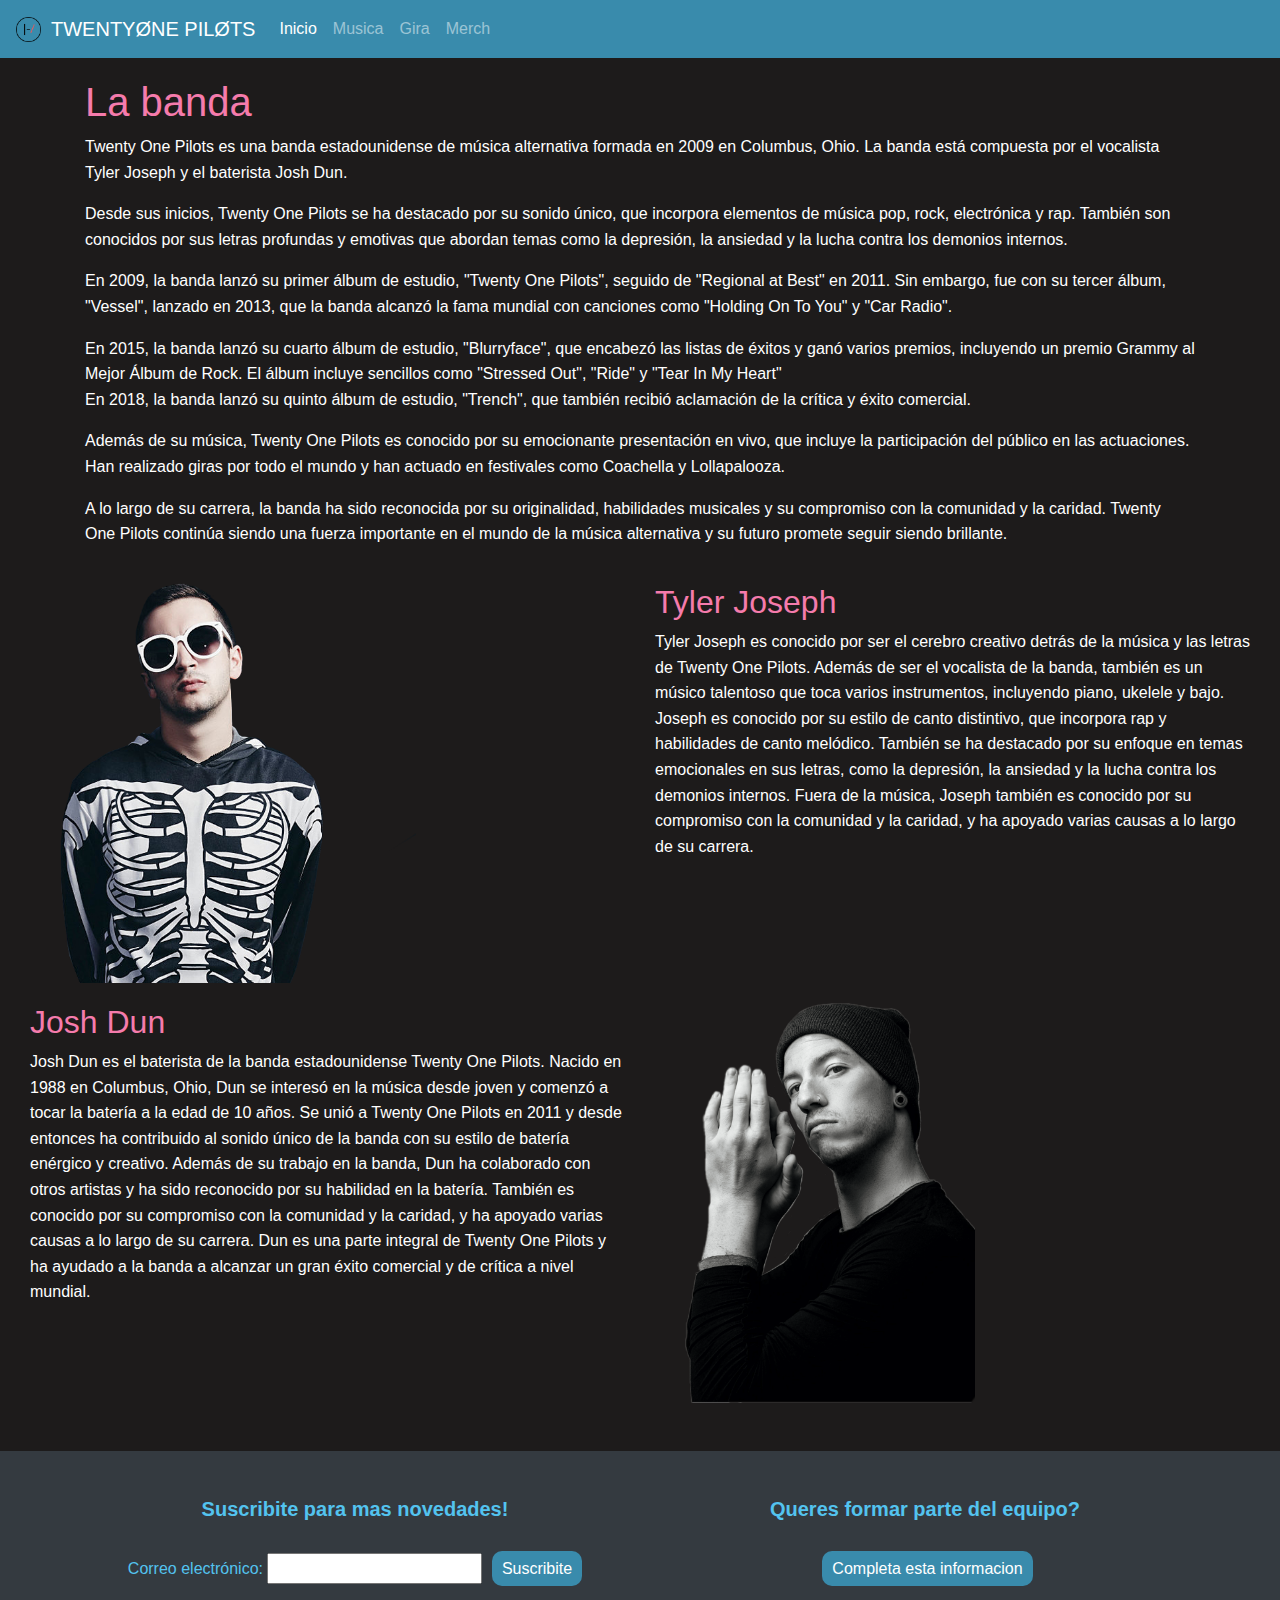
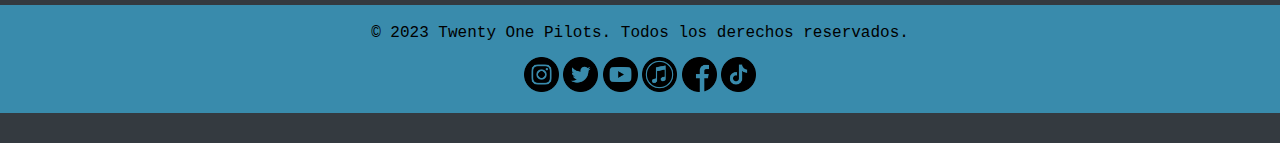
<file: index.html>
<!DOCTYPE html>
<html lang="en">
<head>
    <meta charset="UTF-8">
    <meta http-equiv="X-UA-Compatible" content="IE=edge">
    <meta name="viewport" content="width=device-width, initial-scale=1.0">
    <title>TWENTYØNE PILØTS</title>
    <link rel="shortcut icon" href="TOP16.ico" type="image/x-icon">
    <link href="https://cdn.jsdelivr.net/npm/bootstrap@5.3.0-alpha3/dist/css/bootstrap.min.css" rel="stylesheet" integrity="sha384-KK94CHFLLe+nY2dmCWGMq91rCGa5gtU4mk92HdvYe+M/SXH301p5ILy+dN9+nJOZ" crossorigin="anonymous">
    <script src="https://cdn.jsdelivr.net/npm/bootstrap@5.3.0-alpha3/dist/js/bootstrap.bundle.min.js" integrity="sha384-ENjdO4Dr2bkBIFxQpeoTz1HIcje39Wm4jDKdf19U8gI4ddQ3GYNS7NTKfAdVQSZe" crossorigin="anonymous"></script>
    <link rel="stylesheet" href="https://maxcdn.bootstrapcdn.com/bootstrap/4.5.2/css/bootstrap.min.css">
    <script src="https://ajax.googleapis.com/ajax/libs/jquery/3.5.1/jquery.min.js"></script>
    <script src="https://cdnjs.cloudflare.com/ajax/libs/popper.js/1.16.0/umd/popper.min.js"></script>
    <script src="https://maxcdn.bootstrapcdn.com/bootstrap/4.5.2/js/bootstrap.min.js"></script>
  
    <script src="javascript/formulariosub.js"></script>
    <link rel="stylesheet" href="estilos/index.css">
    
</head>

<body>
  
  <!-- Header -->
  <header>
      <nav class="navbar navbar-expand-lg navbar-dark">
          <img src="imagenes/21icon.png" id="navlogo">
          <a class="navbar-brand" href="#">TWENTYØNE PILØTS</a>
          <button class="navbar-toggler" type="button" data-toggle="collapse" data-target="#navbarNav"aria-controls="navbarNav" aria-expanded="false" aria-label="Toggle navigation">
            <span class="navbar-toggler-icon"></span>
          </button>
          <div class="collapse navbar-collapse" id="navbarNav">
            <ul class="navbar-nav">
              <li class="nav-item active">
                <a class="nav-link" href="index.html">Inicio</a>
              </li>
              <li class="nav-item">
                <a class="nav-link" href="endesarrollo.html">Musica</a>
              </li>
              <li class="nav-item">
                <a class="nav-link" href="endesarrollo.html">Gira</a>
              </li>
              <li class="nav-item">
                <a class="nav-link" href="endesarrollo.html">Merch</a>
              </li>
            </ul>
          </div>
        </nav>
  </header>

  <!-- Contenido -->
  <div class="container-fluid"> 
    <!-- Contenedor 1 -->
    <div class="container" id="cont">
        <div class="row">
            <div class="col">
                <h1>La banda</h1>
                <p>Twenty One Pilots es una banda estadounidense de música alternativa formada en 2009 en Columbus, Ohio. La banda está compuesta por el vocalista Tyler Joseph y el baterista Josh Dun.</p>

                <p>Desde sus inicios, Twenty One Pilots se ha destacado por su sonido único, que incorpora elementos de música pop, rock, electrónica y rap. También son conocidos por sus letras profundas y emotivas que abordan temas como la depresión, la ansiedad y la lucha contra los demonios internos.</p>
            
                <p>En 2009, la banda lanzó su primer álbum de estudio, "Twenty One Pilots", seguido de "Regional at Best" en 2011. Sin embargo, fue con su tercer álbum, "Vessel", lanzado en 2013, que la banda alcanzó la fama mundial con canciones como "Holding On To You" y "Car Radio".</p> 
            
                <p>En 2015, la banda lanzó su cuarto álbum de estudio, "Blurryface", que encabezó las listas de éxitos y ganó varios premios, incluyendo un premio Grammy al Mejor Álbum de Rock. El álbum incluye sencillos como "Stressed Out", "Ride" y "Tear In My Heart" <br>En 2018, la banda lanzó su quinto álbum de estudio, "Trench", que también recibió aclamación de la crítica y éxito comercial.</p>
                
                <p>Además de su música, Twenty One Pilots es conocido por su emocionante presentación en vivo, que incluye la participación del público en las actuaciones. Han realizado giras por todo el mundo y han actuado en festivales como Coachella y Lollapalooza.</p>
                
                <p>A lo largo de su carrera, la banda ha sido reconocida por su originalidad, habilidades musicales y su compromiso con la comunidad y la caridad. Twenty One Pilots continúa siendo una fuerza importante en el mundo de la música alternativa y su futuro promete seguir siendo brillante.</p>
            </div>
        </div>
    </div>
  
    <!-- Contenedor 2 -->
    <div class="container-fluid" id="cont">
      <div class="row">
        <div class="col-md-6">
          <img src="imagenes/TylerJoseph.png" alt="Tyler Joseph" class="img-fluid" id="foto">
        </div>
        <div class="col-md-6">
          <h2>Tyler Joseph</h2>
          <p>Tyler Joseph es conocido por ser el cerebro creativo detrás de la música y las letras de Twenty One Pilots. Además de ser el vocalista de la banda, también es un músico talentoso que toca varios instrumentos, incluyendo piano, ukelele y bajo. Joseph es conocido por su estilo de canto distintivo, que incorpora rap y habilidades de canto melódico. También se ha destacado por su enfoque en temas emocionales en sus letras, como la depresión, la ansiedad y la lucha contra los demonios internos. Fuera de la música, Joseph también es conocido por su compromiso con la comunidad y la caridad, y ha apoyado varias causas a lo largo de su carrera.
          </p>
        </div>
      </div>
    </div>
    
    <!-- Contenedor 3 -->
    <div class="container-fluid" id="cont">
      <div class="row">
        <div class="col-md-6">
          <h2>Josh Dun</h2>
          <p>Josh Dun es el baterista de la banda estadounidense Twenty One Pilots. Nacido en 1988 en Columbus, Ohio, Dun se interesó en la música desde joven y comenzó a tocar la batería a la edad de 10 años. Se unió a Twenty One Pilots en 2011 y desde entonces ha contribuido al sonido único de la banda con su estilo de batería enérgico y creativo. Además de su trabajo en la banda, Dun ha colaborado con otros artistas y ha sido reconocido por su habilidad en la batería. También es conocido por su compromiso con la comunidad y la caridad, y ha apoyado varias causas a lo largo de su carrera. Dun es una parte integral de Twenty One Pilots y ha ayudado a la banda a alcanzar un gran éxito comercial y de crítica a nivel mundial.
          </p>
        </div>
        <div class="col-md-6">
            <img src="imagenes/JoshDun.png" alt="Josh Dun" class="img-fluid" id="foto">
        </div>
      </div>
    </div>        
  </div>
 
  <!-- Footer -->
  <footer class="bg-dark mt-5">
    <div class="container py-3">
      <div class="row">
        <div class="col text-center">
          <h5>Suscribite para mas novedades!</h5>
          <form id="suscripcion-form">
            <label for="email">Correo electrónico:</label>
            <input type="email" id="email" name="email" required>
            <button type="submit" id="boton">Suscribite</button>
          </form>          
        </div>
        <div class="col text-center">
          <h5>Queres formar parte del equipo?</h5>
          <button id="boton" onclick="abrirVentana()">Completa esta informacion</button>
        </div>
      </div>
    </div>
    <div class="py-3" id="foot2">
      <div class="container text-center">
        <p class="mb-0" id="copy">&copy; 2023 Twenty One Pilots. Todos los derechos reservados.</p>
        <div id="socialmedia">
          <a href="https://www.instagram.com/twentyonepilots/" target="_blank"><img src="imagenes/iconos/instagram.png" alt="Instagram" id="footicon"></a>
          <a href="https://twitter.com/twentyonepilots" target="_blank"><img src="imagenes/iconos/gorjeo.png" alt="Twitter" id="footicon"></a>
          <a href="https://www.youtube.com/channel/UCBQZwaNPFfJ1gZ1fLZpAEGw" target="_blank"><img src="imagenes/iconos/youtube.png" alt="YouTube" id="footicon"></a>
          <a href="https://open.spotify.com/artist/3YQKmKGau1PzlVlkL1iodx" target="_blank"><img src="imagenes/iconos/itunes.png" alt="Spotify" id="footicon"></a>
          <a href="https://www.facebook.com/twentyonepilots" target="_blank"><img src="imagenes/iconos/facebook.png" alt="Facebook" id="footicon"></a>
          <a href="https://www.tiktok.com/@twentyonepilots" target="_blank"><img src="imagenes/iconos/tik-tok.png" alt="TikTok" id="footicon"></a>

        </div>
      </div>
    </div>
  </footer>
  <script>
		function abrirVentana() {
			window.open("suscribir.html", "MiVentanaEmergente", "width=600,height=900");
		}
	</script>
</body>
</file>
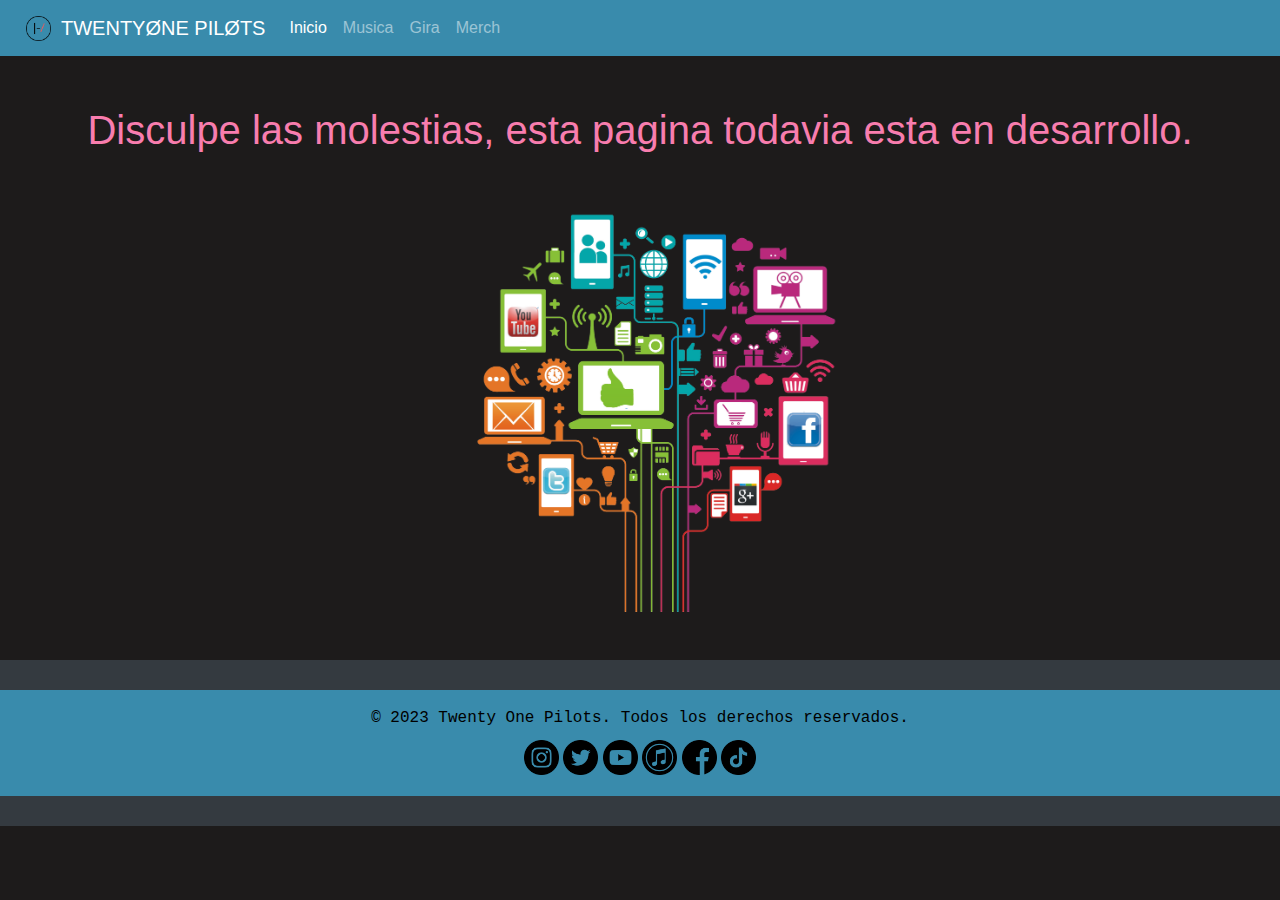
<file: endesarrollo.html>
<!DOCTYPE html>
<html lang="en">
<head>
    <meta charset="UTF-8">
    <meta http-equiv="X-UA-Compatible" content="IE=edge">
    <meta name="viewport" content="width=device-width, initial-scale=1.0">
    <link href="https://cdn.jsdelivr.net/npm/bootstrap@5.3.0-alpha3/dist/css/bootstrap.min.css" rel="stylesheet" integrity="sha384-KK94CHFLLe+nY2dmCWGMq91rCGa5gtU4mk92HdvYe+M/SXH301p5ILy+dN9+nJOZ" crossorigin="anonymous">
    <script src="https://cdn.jsdelivr.net/npm/bootstrap@5.3.0-alpha3/dist/js/bootstrap.bundle.min.js" integrity="sha384-ENjdO4Dr2bkBIFxQpeoTz1HIcje39Wm4jDKdf19U8gI4ddQ3GYNS7NTKfAdVQSZe" crossorigin="anonymous"></script>
    <link rel="stylesheet" href="https://maxcdn.bootstrapcdn.com/bootstrap/4.5.2/css/bootstrap.min.css">
    <script src="https://ajax.googleapis.com/ajax/libs/jquery/3.5.1/jquery.min.js"></script>
    <script src="https://cdnjs.cloudflare.com/ajax/libs/popper.js/1.16.0/umd/popper.min.js"></script>
    <script src="https://maxcdn.bootstrapcdn.com/bootstrap/4.5.2/js/bootstrap.min.js"></script>
    
    <link rel="stylesheet" href="estilos/endesarrollo.css">
    
    <link rel="shortcut icon" href="TOP16.ico" type="image/x-icon">
    <title>Pagina en desarrollo</title>

    <header>
        <nav class="navbar navbar-expand-lg navbar-dark">
            <img src="imagenes/21icon.png" id="navlogo">
            <a class="navbar-brand" href="#">TWENTYØNE PILØTS</a>
            <button class="navbar-toggler" type="button" data-toggle="collapse" data-target="#navbarNav"aria-controls="navbarNav" aria-expanded="false" aria-label="Toggle navigation">
              <span class="navbar-toggler-icon"></span>
            </button>
            <div class="collapse navbar-collapse" id="navbarNav">
              <ul class="navbar-nav">
                <li class="nav-item active">
                  <a class="nav-link" href="index.html">Inicio</a>
                </li>
                <li class="nav-item">
                  <a class="nav-link" href="endesarrollo.html">Musica</a>
                </li>
                <li class="nav-item">
                  <a class="nav-link" href="endesarrollo.html">Gira</a>
                </li>
                <li class="nav-item">
                  <a class="nav-link" href="endesarrollo.html">Merch</a>
                </li>
              </ul>
            </div>
          </nav>
    </header>
</head>
<body>

    <div class="container-fluid text-center" id="cont">
        <h1>Disculpe las molestias, esta pagina todavia esta en desarrollo.</h1>
        <img src="imagenes/endesarrollo.png" alt="" id="foto">
    </div>

    <footer class="bg-dark mt-5">
        <div class="py-3" id="foot2">
          <div class="container text-center">
            <p class="mb-0" id="copy">&copy; 2023 Twenty One Pilots. Todos los derechos reservados.</p>
            <div id="socialmedia">
              <a href="https://www.instagram.com/twentyonepilots/" target="_blank"><img src="imagenes/iconos/instagram.png" alt="Instagram" id="footicon"></a>
              <a href="https://twitter.com/twentyonepilots" target="_blank"><img src="imagenes/iconos/gorjeo.png" alt="Twitter" id="footicon"></a>
              <a href="https://www.youtube.com/channel/UCBQZwaNPFfJ1gZ1fLZpAEGw" target="_blank"><img src="imagenes/iconos/youtube.png" alt="YouTube" id="footicon"></a>
              <a href="https://open.spotify.com/artist/3YQKmKGau1PzlVlkL1iodx" target="_blank"><img src="imagenes/iconos/itunes.png" alt="Spotify" id="footicon"></a>
              <a href="https://www.facebook.com/twentyonepilots" target="_blank"><img src="imagenes/iconos/facebook.png" alt="Facebook" id="footicon"></a>
              <a href="https://www.tiktok.com/@twentyonepilots" target="_blank"><img src="imagenes/iconos/tik-tok.png" alt="TikTok" id="footicon"></a>
    
            </div>
          </div>
        </div>
      </footer>
</body>
</html>
</file>
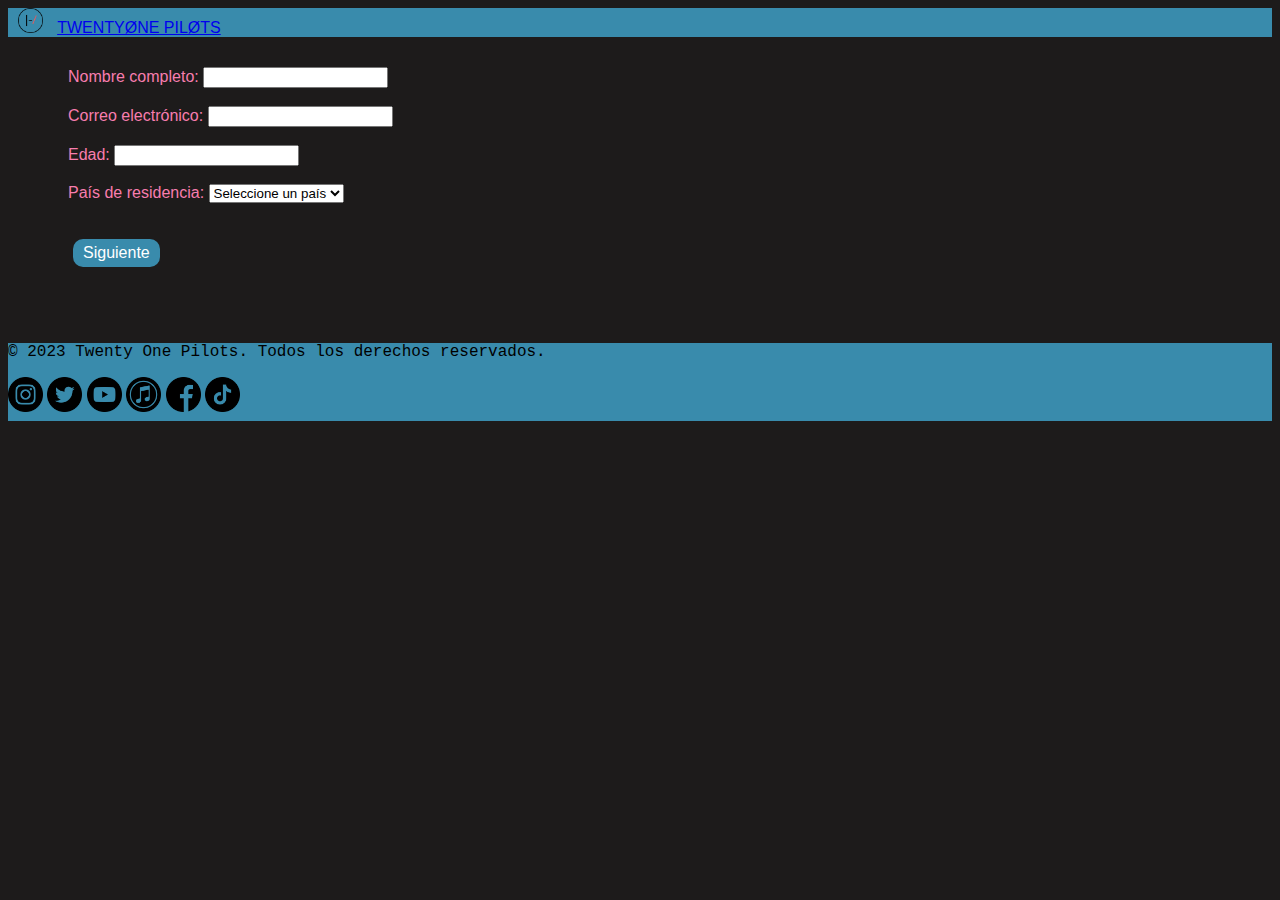
<file: suscribir.html>
<!DOCTYPE html>
<html lang="en">
<head>
    <meta charset="UTF-8">
    <meta http-equiv="X-UA-Compatible" content="IE=edge">
    <meta name="viewport" content="width=device-width, initial-scale=1.0">
    <link href="https://cdn.jsdelivr.net/npm/bootstrap@5.3.0-alpha3/dist/css/bootstrap.min.css" rel="stylesheet" integrity="sha384-KK94CHFLLe+nY2dmCWGMq91rCGa5gtU4mk92HdvYe+M/SXH301p5ILy+dN9+nJOZ" crossorigin="anonymous">
    <script src="https://cdn.jsdelivr.net/npm/bootstrap@5.3.0-alpha3/dist/js/bootstrap.bundle.min.js" integrity="sha384-ENjdO4Dr2bkBIFxQpeoTz1HIcje39Wm4jDKdf19U8gI4ddQ3GYNS7NTKfAdVQSZe" crossorigin="anonymous"></script>
    
    <link rel="stylesheet" href="estilos/suscribir.css">
    <script src="javascript/suscribir.js"></script>
    <link rel="shortcut icon" href="TOP16.ico" type="image/x-icon">
    <title>Formulario de suscripcion</title>
</head>
<body>

<!-- Header -->
<header>
    <nav class="navbar navbar-expand-lg navbar-dark">
        <img src="imagenes/21icon.png" id="navlogo">
        <a class="navbar-brand" href="#">TWENTYØNE PILØTS</a>
    </nav>
</header>
 
    <div id="screen1">
        <label for="nombre">Nombre completo:</label>
        <input type="text" id="nombre" name="nombre" required>
        <br>
        <br>
        <label for="correo">Correo electrónico:</label>
        <input type="email" id="correo" name="correo" required>
        <br>
        <br>
        <label for="edad">Edad:</label>
        <input type="number" id="edad" name="edad" required>
        <br>
        <br>
        <section>
            <label for="pais">País de residencia:</label>
            <select id="pais" name="pais" required>
              <option value="">Seleccione un país</option>
              <option value="Argentina">Argentina</option>
              <option value="Chile">Chile</option>
              <option value="México">México</option>
              <option value="Perú">Perú</option>
            </select>
          </section>
        <br>
        <br>
        <button id="boton" onclick="showNextScreen()">Siguiente</button>
      </div>
      
      <div id="screen2" style="display:none">
        <section>
            <label for="fan" id="fan">¿Eres fan de Twenty One Pilots?</label>
            <div class="form-check">
              <input class="form-check-input" type="radio" name="fan" id="si" value="si" required>
              <label class="form-check-label" for="si">
                Sí
              </label>
            </div>
            <div class="form-check">
              <input class="form-check-input" type="radio" name="fan" id="no" value="no">
              <label class="form-check-label" for="no">
                No
              </label>
            </div>
        </section>
        <br>
        <br>
        <section>
            <label for="cancion">¿Cuál es tu canción favorita de Twenty One Pilots?</label>
            <select id="cancion" name="cancion" required>
              <option value="">Seleccione una canción</option>
              <option value="Stressed Out">Stressed Out</option>
              <option value="Ride">Ride</option>
              <option value="Heathens">Heathens</option>
              <option value="Level of Concern">Level of Concern</option>
            </select>
        </section>
        <br>
        <br>
        <section>
            <label for="concierto" id="concierto">¿Has asistido a algún concierto de Twenty One Pilots?</label>
            <div class="form-check">
              <input class="form-check-input" type="radio" name="concierto" id="si" value="si" required>
              <label class="form-check-label" for="si">
                Sí
              </label>
            </div>
            <div class="form-check">
              <input class="form-check-input" type="radio" name="concierto" id="no" value="no">
              <label class="form-check-label" for="no">
                No
              </label>
            </div>
        </section>
        <br>
        <br>
        <section>
            <label for="comentarios">¿Tienes algún comentario o sugerencia?</label>
            <textarea id="comentarios" name="comentarios"></textarea>
        </section>
        <br>
        <br>
        <button id="boton" onclick="showPrevScreen()">Anterior</button>
        <button id="boton" onclick="saveForm()">Guardar</button>
      </div>

        <!-- Footer -->
  <footer class="bg-dark mt-5">
    <div class="py-3" id="foot2">
      <div class="container text-center">
        <p class="mb-0" id="copy">&copy; 2023 Twenty One Pilots. Todos los derechos reservados.</p>
        <div id="socialmedia">
          <a href="https://www.instagram.com/twentyonepilots/" target="_blank"><img src="imagenes/iconos/instagram.png" alt="Instagram" id="footicon"></a>
          <a href="https://twitter.com/twentyonepilots" target="_blank"><img src="imagenes/iconos/gorjeo.png" alt="Twitter" id="footicon"></a>
          <a href="https://www.youtube.com/channel/UCBQZwaNPFfJ1gZ1fLZpAEGw" target="_blank"><img src="imagenes/iconos/youtube.png" alt="YouTube" id="footicon"></a>
          <a href="https://open.spotify.com/artist/3YQKmKGau1PzlVlkL1iodx" target="_blank"><img src="imagenes/iconos/itunes.png" alt="Spotify" id="footicon"></a>
          <a href="https://www.facebook.com/twentyonepilots" target="_blank"><img src="imagenes/iconos/facebook.png" alt="Facebook" id="footicon"></a>
          <a href="https://www.tiktok.com/@twentyonepilots" target="_blank"><img src="imagenes/iconos/tik-tok.png" alt="TikTok" id="footicon"></a>

        </div>
      </div>
    </div>
  </footer>
</body>
</html>
</file>
<file: estilos/index.css>
/* Estilos generales */

body {
    font-family: Arial, Helvetica, sans-serif;
    font-size: 16px;
    line-height: 1.6;
    background-color: #1d1b1b;
    color: white;
  }

  h1, h2{
    color: #f57bac;
  }

  /* Estilos para el header */
  
  #header {
    background-color: #fff;
    border-bottom: 10px solid #ccc;
    padding: 20px 0;
    position: sticky;
  }

  #navlogo{
    height: 25px;
    width: 25px;
    margin-right: 10px;
  }

  nav{
    background-color: #398bac;
  }

  #header .navbar-brand {
    font-size: 24px;
    font-weight: bold;
    color: #007bff;
  }
  
  #header .navbar-toggler {
    border-color: #007bff;
  }
  
  #header .navbar-nav .nav-link {
    color: #555;
  }
  
  #header .navbar-nav .nav-link:hover {
    color: #007bff;
  }
  
  /* Estilos para el footer */
  
  footer {
    color: #53C3EF;
    padding: 30px 0;

  }
  
  footer h5 {
    font-size: 20px;
    font-weight: bold;
    margin-bottom: 30px;
    color: #53C3EF;
  }


  #boton {
    background-color: #398BAC;
    color: white;
    font-size: 16px;
    padding: 5px 10px;
    margin-left: 5px;
    border: none;
    border-radius: 10px;
    cursor: pointer;
  }

  #copy {
    color: black;
    font-family: 'Courier New', Courier, monospace;
    font: bolder;
  }
  
  #foot2 {
    background-color: #398BAC;
  }

  #socialmedia {
    margin-top: 10px;
    padding-bottom: 5px;
  }

  #footicon {
    height: 35px;
    width: 35px;
  }
  
 
  
  /* Media Query */

  @media (max-width: 767px) {
    
    #cont {
        display: block;
        margin-top: 10px;
    }
    
    #foto {
      max-width: 400px;
      max-height: 300px;
      margin-left: 30px;
      margin-right: 30px;
      margin-bottom: 10px;
    }

    #cont .texto {
        width: 100%;
    }

  }  
  
  
  
  @media (min-width: 768px) {

    #cont {
        display: flex;
        flex-direction: row;
        align-items: flex-start;
        flex-wrap: wrap;
        margin-bottom: 20px;
        margin-top: 20px;
    }

    #foto {
        max-width: 600px;
        max-height: 400px;
        margin-left: 30px;
        
    }

    #cont .texto {
        flex-basis: 50%;
    }

  }
</file>
<file: estilos/endesarrollo.css>
/* Estilos generales */

body {
    font-family: Arial, Helvetica, sans-serif;
    color: #F87DAE;
    background-color: #1d1b1b;

  }

  /* Estilos para el header */
  
  #header {
    border-bottom: 10px solid #ccc;
    padding: 20px 0;
  }

  #navlogo{
    height: 25px;
    width: 25px;
    margin-right: 10px;
    margin-left: 10px;
  }

  nav{
    background-color: #398bac;
    
  }

  #header .navbar-brand {
    font-size: 24px;
    font-weight: bold;
    color: #007bff;
    align-items: center;
    
  }
  
  
  /* Estilos para el footer */
  
  footer {
    color: #53C3EF;
    padding: 30px 0;

  }
  
  footer h5 {
    font-size: 20px;
    font-weight: bold;
    margin-bottom: 30px;
    color: #53C3EF;
  }


  #suscribite {
    background-color: #398BAC;
    color: white;
    font-size: 16px;
    padding: 5px 10px;
    margin-left: 5px;
    border: none;
    border-radius: 10px;
    cursor: pointer;
  }

  #copy {
    color: black;
    font-family: 'Courier New', Courier, monospace;
    font: bolder;
  }
  
  #foot2 {
    background-color: #398BAC;
    position: static;
  }

  #socialmedia {
    margin-top: 10px;
    padding-bottom: 5px;
  }

  #footicon {
    height: 35px;
    width: 35px;
  }
   /* Media Query */

   @media (max-width: 767px) {
    
    #cont {
        display: block;
        margin-top: 10px;
        justify-content: center
    }
    
    #foto {
      max-width: 400px;
      max-height: 300px;
      margin-left: 30px;
      margin-right: 30px;
      margin-bottom: 10px;
      margin-top: 50px;
    }

    #cont .texto {
        width: 100%;
    }

  }  
  
  
  
  @media (min-width: 768px) {

    #cont {
        display: flex;
        flex-direction: row;
        align-items: flex-start;
        flex-wrap: wrap;
        margin-top: 50px;
        justify-content: center;
    }

    #foto {
        max-width: 600px;
        max-height: 400px;
        margin-left: 30px;
        margin-top: 50px;
        
    }

    #cont .texto {
        flex-basis: 50%;
    }

  }
</file>
<file: estilos/suscribir.css>
/* Estilos generales */

body {
    font-family: Arial, Helvetica, sans-serif;
    color: #F87DAE;
    background-color: #1d1b1b;

  }

  #screen1, #screen2 {
    padding: 30px;
    margin-left: 30px;
  }

  #boton {
    background-color: #398BAC;
    color: white;
    font-size: 16px;
    padding: 5px 10px;
    margin-left: 5px;
    border: none;
    border-radius: 10px;
    cursor: pointer;
  }


  /* Estilos para el header */
  
  #header {
    border-bottom: 10px solid #ccc;
    padding: 20px 0;
  }

  #navlogo{
    height: 25px;
    width: 25px;
    margin-right: 10px;
    margin-left: 10px;
  }

  nav{
    background-color: #398bac;
    
  }

  #header .navbar-brand {
    font-size: 24px;
    font-weight: bold;
    color: #007bff;
    align-items: center;
    
  }
  
  
  /* Estilos para el footer */
  
  footer {
    color: #53C3EF;
    padding: 30px 0;

  }
  
  footer h5 {
    font-size: 20px;
    font-weight: bold;
    margin-bottom: 30px;
    color: #53C3EF;
  }


  #suscribite {
    background-color: #398BAC;
    color: white;
    font-size: 16px;
    padding: 5px 10px;
    margin-left: 5px;
    border: none;
    border-radius: 10px;
    cursor: pointer;
  }

  #copy {
    color: black;
    font-family: 'Courier New', Courier, monospace;
    font: bolder;
  }
  
  #foot2 {
    background-color: #398BAC;
    position: static;
  }

  #socialmedia {
    margin-top: 10px;
    padding-bottom: 5px;
  }

  #footicon {
    height: 35px;
    width: 35px;
  }
</file>
